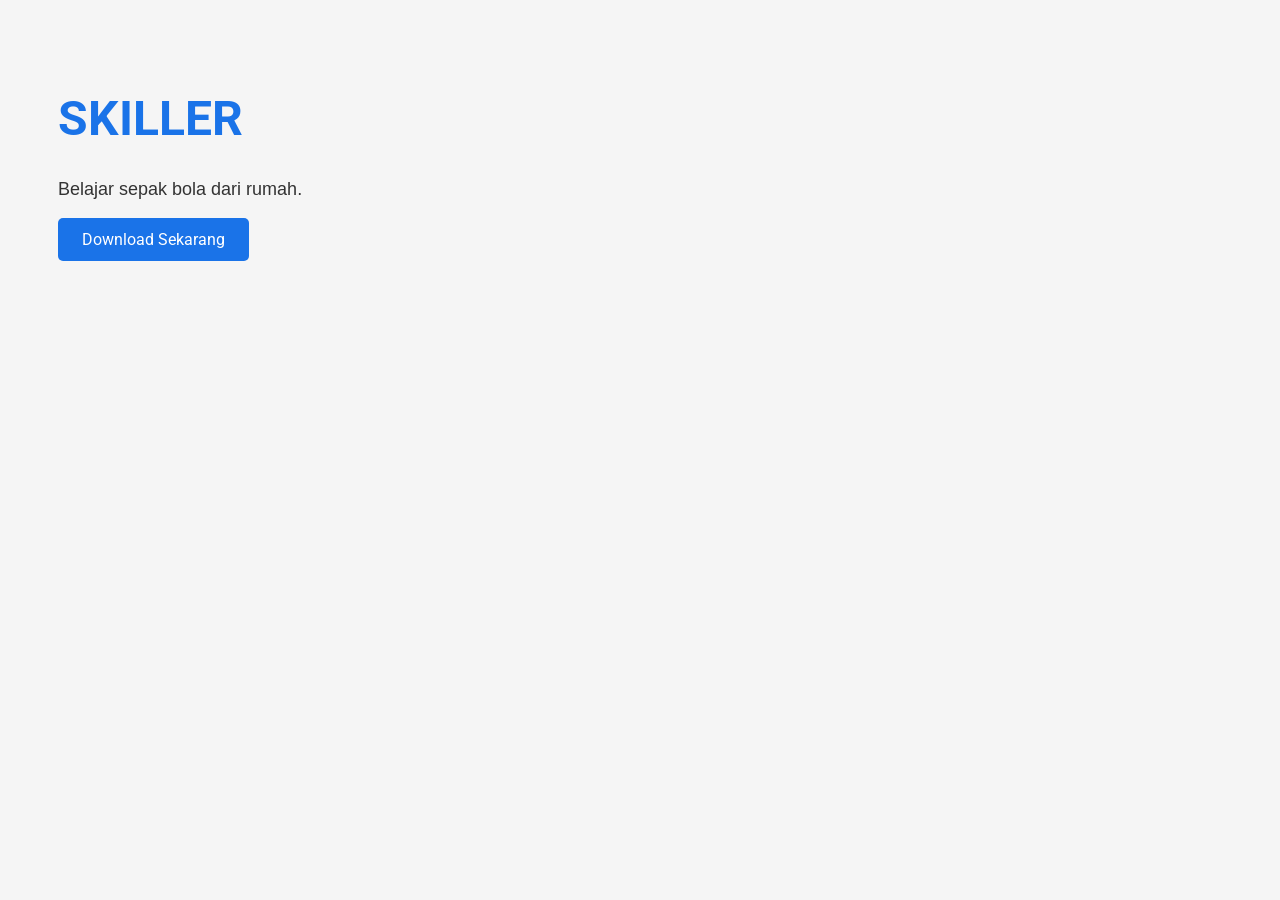
<file: index.html>
<!DOCTYPE html>
<html>
  <head>
    <title>SKILLER</title>
    <link href="https://fonts.googleapis.com/css2?family=Roboto:ital,wght@0,700;1,700&display=swap" rel="stylesheet">
    <link rel="stylesheet" href="style.css">
  </head>
  <body>
    <h1>SKILLER</h1>
    <p>Belajar sepak bola dari rumah.</p>
    <a href="#">Download Sekarang</a>
  </body>
</html>
</file>
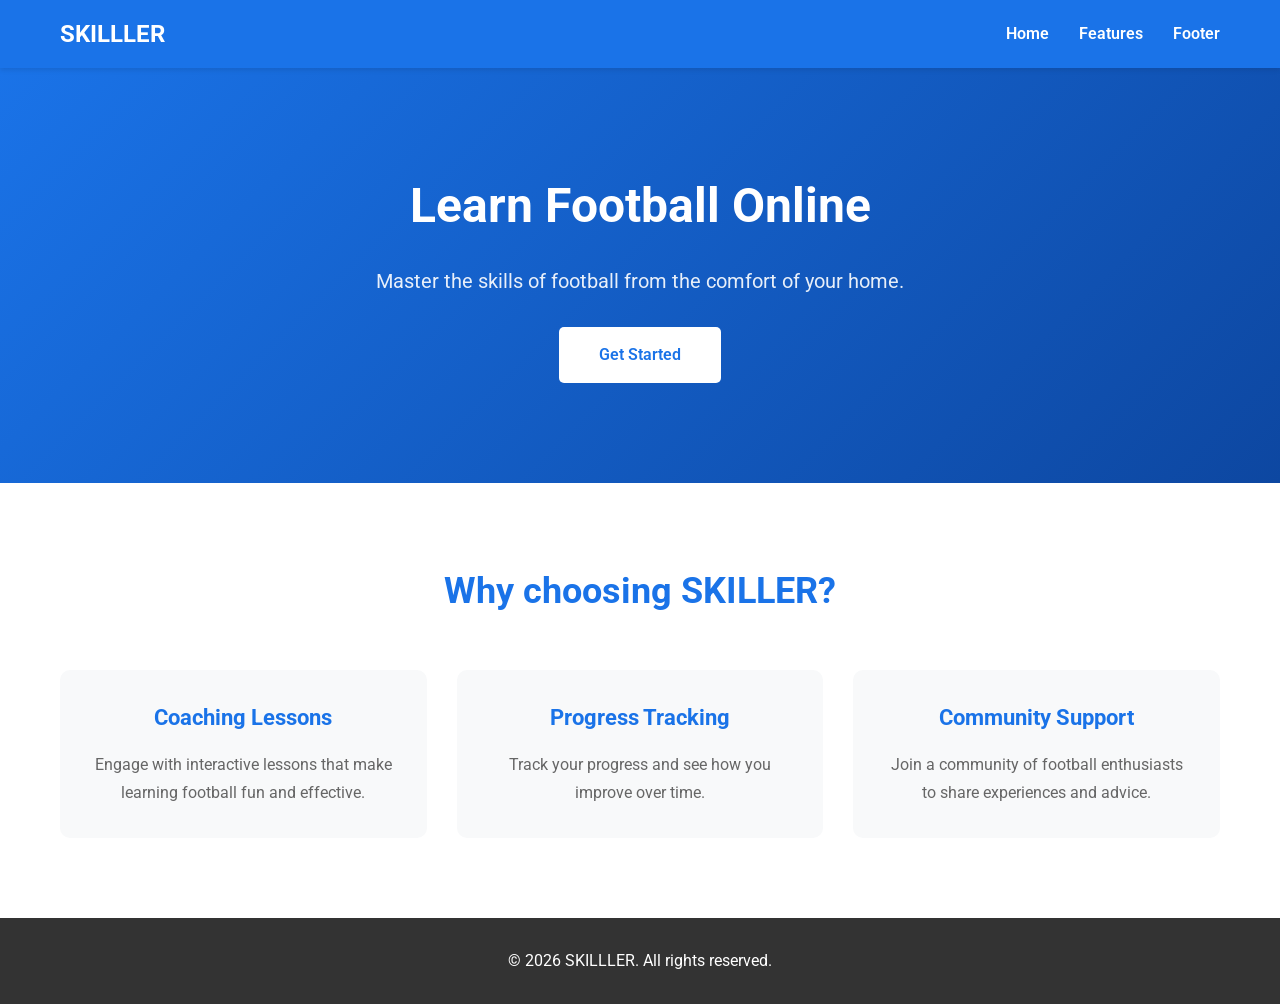
<file: index-v2.html>
<!DOCTYPE html>
<html>
    <head>
        <title>SKILLLER - Learn Football Online</title>
        <link href="https://fonts.googleapis.com/css?family=Roboto:400,700" rel="stylesheet">
        <link rel="stylesheet" href="style-v2.css">
    </head>
    <body>
        <!-- Navigation Bar -->
        <nav class="navbar">
            <div class="container">
                <div class="logo">SKILLLER</div>
                <ul class="nav-menu">
                <li><a href="#home">Home</a></li>
                <li><a href="#features">Features</a></li>
                <li><a href="#footer">Footer</a></li>
                </ul>
            </div>
        </nav>
    

        <!-- Hero Section  -->
        <section class="hero" id="home">
            <div class="container">
                <h1>Learn Football Online</h1>
                <p class="subtitle">Master the skills of football from the comfort of your home.</p>
                <a href="#" class="cta-button">Get Started</a>
            </div>
        </section>

        <!-- Features Section -->
        <section class="features" id="features">
            <div class="container">
                <h2>Why choosing SKILLER?</h2>
                <div class="features-grid">
                    <div class="features-card">
                        <h3>Coaching Lessons</h3>
                        <p>Engage with interactive lessons that make learning football fun and effective.</p>
                    </div>
                    <div class="features-card">
                        <h3>Progress Tracking</h3>
                        <p>Track your progress and see how you improve over time.</p>
                    </div>
                    <div class="features-card">
                        <h3>Community Support</h3>
                        <p>Join a community of football enthusiasts to share experiences and advice.</p>
                    </div>
                </div>
            </div>
        </section>

        <!-- Footer Section -->
        <footer class="footer" id="footer">
            <div class="container">
                <p>&copy; 2026 SKILLLER. All rights reserved.</p>
            </div>
        </footer>
    </body>
</html>
</file>
<file: style.css>
body {
    background-color: #F5F5F5;
    font-family: Roboto, sans-serif;
    padding: 50px;
}
h1 {
    color: #1a73e8;
    font-size: 48px;
}
p {
    font-family: Arial, sans-serif;
    color: #333;
    font-size: 18px;
}
a {
    background-color: #1a73e8;
    color: white;
    padding: 12px 24px;
    text-decoration: none;
    border-radius: 5px;
    display: inline-block;
}
</file>
<file: style-v2.css>
* {
  margin: 0;
  padding: 0;
  box-sizing: border-box;
}

body {
  font-family: 'Roboto', sans-serif;
  background-color: #f8f9fa;
  color: #333;
  line-height: 1.6;
}

.container {
  max-width: 1200px;
  margin: 0 auto;
  padding: 0 20px;
}

/* Navigation Bar */
.navbar {
  background-color: #1a73e8;
  padding: 15px 0;
  position: sticky;
  top: 0;
  box-shadow: 0 2px 5px rgba(0,0,0,0.1);
}

.navbar .container {
  display: flex;
  justify-content: space-between;
  align-items: center;
}

.logo {
  font-size: 24px;
  font-weight: 700;
  color: white;
}

.nav-menu {
  display: flex;
  list-style: none;
  gap: 30px;
}

.nav-menu a {
  color: white;
  text-decoration: none;
  font-weight: 600;
}

.nav-menu a:hover {
  opacity: 0.8;
}

/* Hero Section */
.hero {
  background: linear-gradient(135deg, #1a73e8 0%, #0d47a1 100%);
  color: white;
  padding: 100px 0;
  text-align: center;
}

.hero h1 {
  font-size: 48px;
  margin-bottom: 20px;
  font-weight: 700;
}

.subtitle {
  font-size: 20px;
  margin-bottom: 30px;
  opacity: 0.9;
}

.cta-button {
  background-color: white;
  color: #1a73e8;
  padding: 15px 40px;
  text-decoration: none;
  border-radius: 5px;
  font-weight: 600;
  display: inline-block;
  transition: transform 0.2s;
}

.cta-button:hover {
  transform: scale(1.05);
}

/* Features Section */
.features {
  padding: 80px 0;
  background-color: white;
}

.features h2 {
  font-size: 36px;
  text-align: center;
  margin-bottom: 50px;
  color: #1a73e8;
}

.features-grid {
  display: grid;
  grid-template-columns: repeat(3, 1fr);
  gap: 30px;
}

.features-card {
  background-color: #f8f9fa;
  padding: 30px;
  border-radius: 10px;
  text-align: center;
  transition: transform 0.3s;
}

.features-card:hover {
  transform: translateY(-10px);
  box-shadow: 0 10px 25px rgba(0,0,0,0.1);
}

.features-card h3 {
  font-size: 22px;
  margin-bottom: 15px;
  color: #1a73e8;
}

.features-card p {
  font-size: 16px;
  color: #666;
  line-height: 1.8;
}

/* Footer */
footer {
  background-color: #333;
  color: white;
  text-align: center;
  padding: 30px 0;
}
</file>
